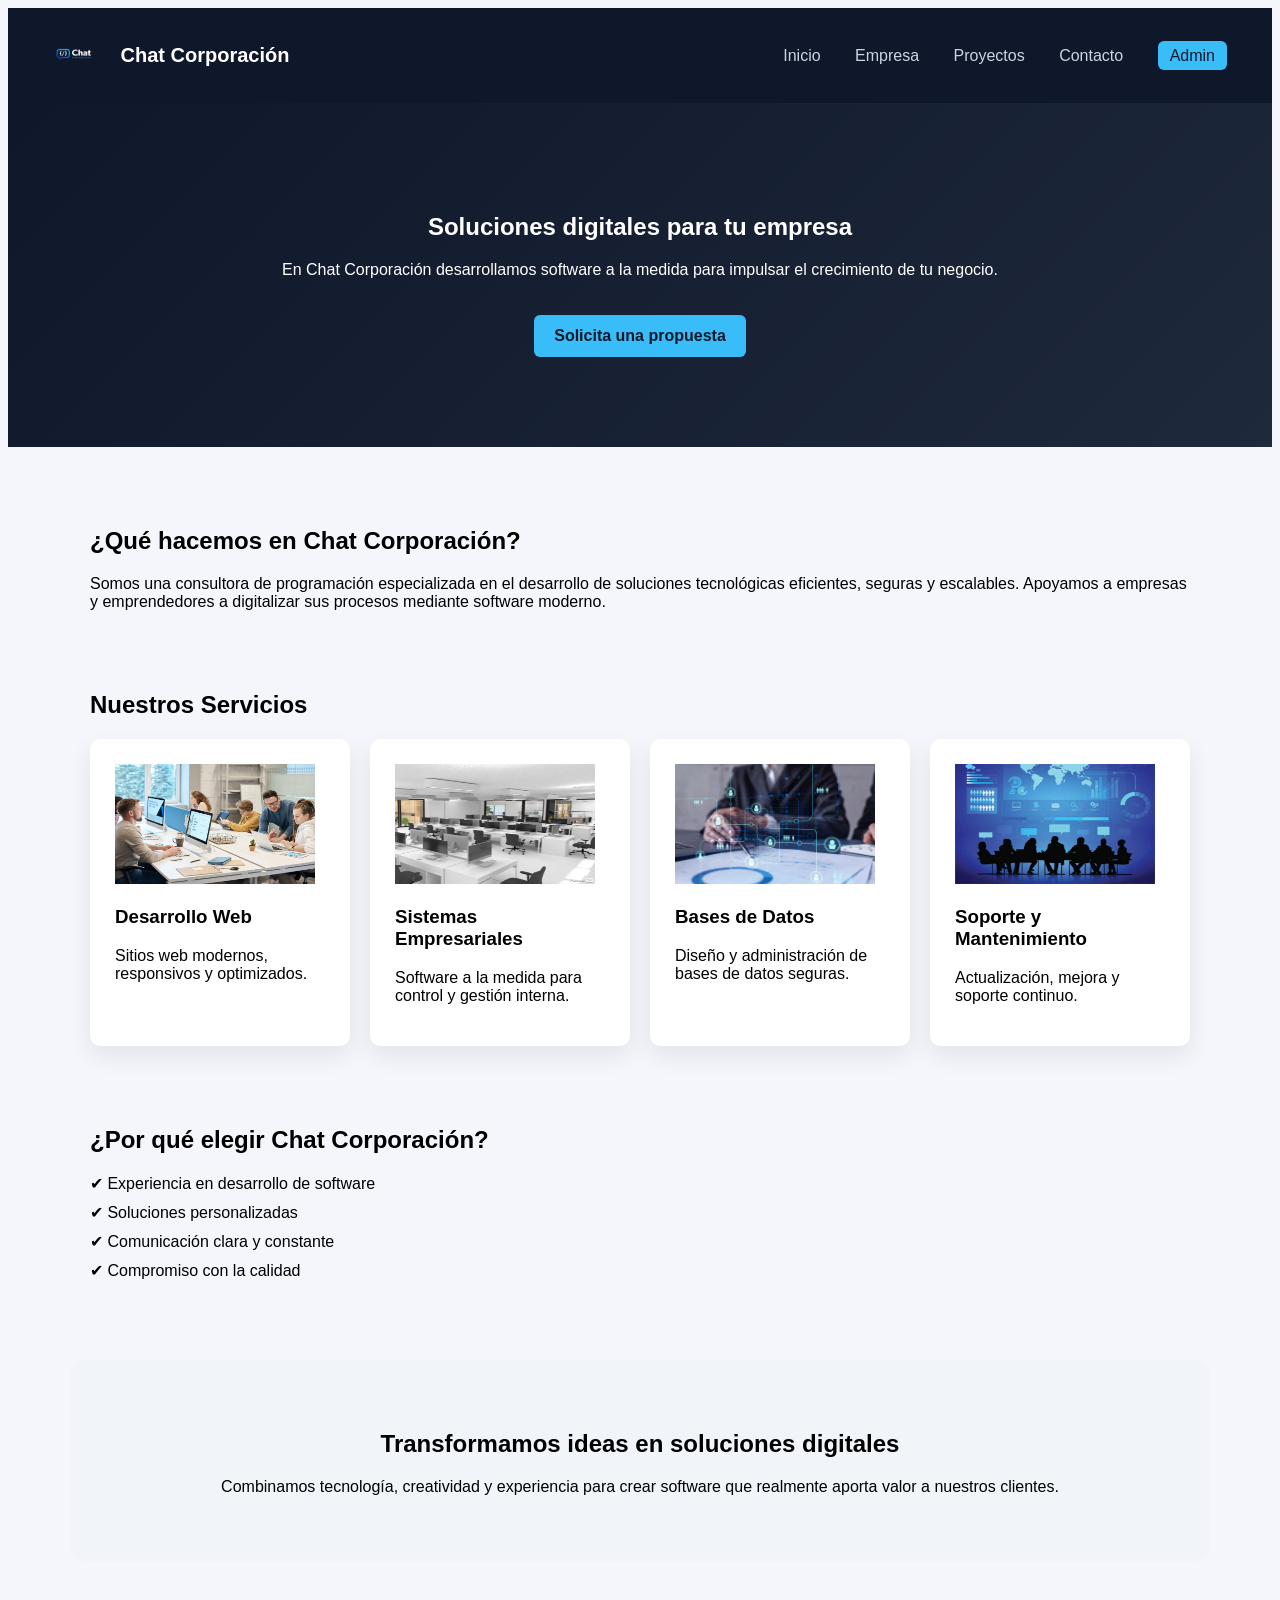
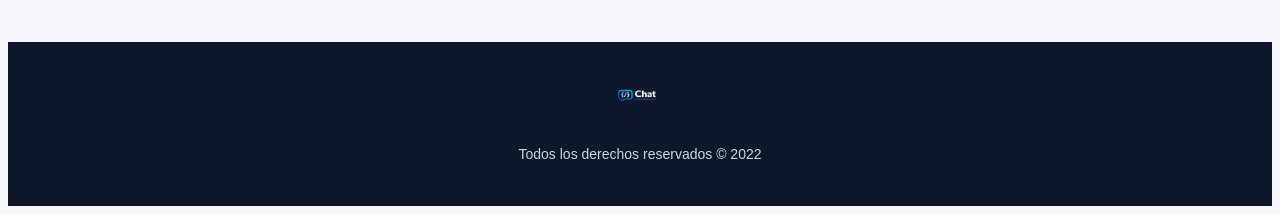
<file: index.html>
<!DOCTYPE html>
<html lang="es">
<head>
  <meta charset="UTF-8">
  <title>Chat Corporación</title>
  <link rel="stylesheet" href="css/estilos.css">
</head>

<body>

<!-- ================================
     NAVBAR SUPERIOR
================================ -->
<header class="header">
  <div class="navbar">
    <div class="logo-container">
      <img src="img/logo.png" alt="Chat Corporación" class="logo">
      <span class="brand">Chat Corporación</span>
    </div>

    <nav class="nav-links">
      <a href="index.html">Inicio</a>
      <a href="empresa.html">Empresa</a>
      <a href="proyectos.html">Proyectos</a>
      <a href="contacto.html">Contacto</a>
      <a href="login.html" class="admin-btn">Admin</a>
    </nav>
  </div>
</header>

<section class="hero">
  <h1>Soluciones digitales para tu empresa</h1>
  <p>
    En Chat Corporación desarrollamos software a la medida
    para impulsar el crecimiento de tu negocio.
  </p>
  <a href="contacto.html" class="btn-hero">Solicita una propuesta</a>
</section>

<section class="about-home">
  <h2>¿Qué hacemos en Chat Corporación?</h2>
  <p>
    Somos una consultora de programación especializada en el desarrollo
    de soluciones tecnológicas eficientes, seguras y escalables.
    Apoyamos a empresas y emprendedores a digitalizar sus procesos
    mediante software moderno.
  </p>
</section>

<section class="services">
  <h2>Nuestros Servicios</h2>

  <div class="services-grid">
    <div class="service-card">
      <img src="img/1.jpg" class="imagen1" height="120px" width="200px">
      <h3>Desarrollo Web</h3>
      <p>Sitios web modernos, responsivos y optimizados.</p>
    </div>

    <div class="service-card">
      <img src="img/2.jpg" class="imagen2" height="120px" width="200px">
      <h3>Sistemas Empresariales</h3>
      <p>Software a la medida para control y gestión interna.</p>
    </div>

    <div class="service-card">
      <img src="img/3.jpg" class="imagen3" height="120px" width="200px">
      <h3>Bases de Datos</h3>
      <p>Diseño y administración de bases de datos seguras.</p>
    </div>

    <div class="service-card">
      <img src="img/4.jpg" class="imagen4" height="120px" width="200px">
      <h3>Soporte y Mantenimiento</h3>
      <p>Actualización, mejora y soporte continuo.</p>
    </div>
  </div>
</section>

<section class="why-us">
  <h2>¿Por qué elegir Chat Corporación?</h2>
  <ul>
    <li>✔ Experiencia en desarrollo de software</li>
    <li>✔ Soluciones personalizadas</li>
    <li>✔ Comunicación clara y constante</li>
    <li>✔ Compromiso con la calidad</li>
  </ul>
</section>


<section class="image-section">
  <div class="image-text">
    <h2>Transformamos ideas en soluciones digitales</h2>
    <p>
      Combinamos tecnología, creatividad y experiencia
      para crear software que realmente aporta valor
      a nuestros clientes.
    </p>
  </div>
</section>


<footer class="footer">
  <div class="footer-content">
    <img src="img/logo.png" alt="Chat Corporación" class="footer-logo">
    <p>Todos los derechos reservados © 2022</p>
  </div>
</footer>

</body>
</html>
</file>
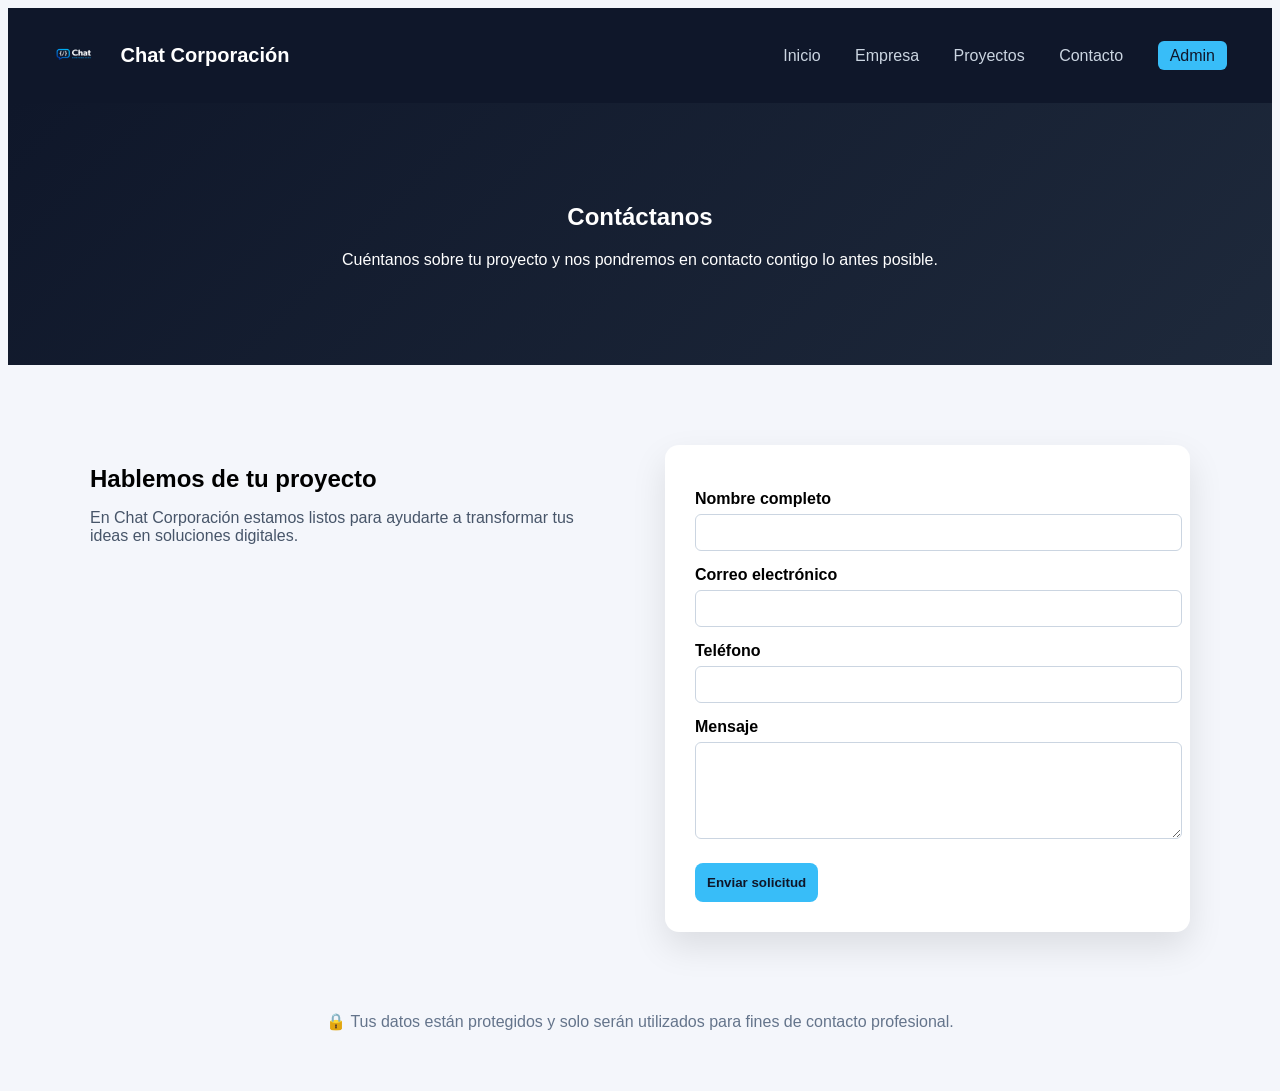
<file: contacto.html>
<!DOCTYPE html>
<html lang="es">
<head>
  <meta charset="UTF-8">
  <title>Contacto | Chat Corporación</title>
  <link rel="stylesheet" href="css/estilos.css">
</head>

<body>

<!-- ================================
     NAVBAR
================================ -->
<header class="header">
  <div class="navbar">
    <div class="logo-container">
      <img src="img/logo.png" alt="Chat Corporación" class="logo">
      <span class="brand">Chat Corporación</span>
    </div>

    <nav class="nav-links">
      <a href="index.html">Inicio</a>
      <a href="empresa.html">Empresa</a>
      <a href="proyectos.html">Proyectos</a>
      <a href="contacto.html">Contacto</a>
      <a href="login.html" class="admin-btn">Admin</a>
    </nav>
  </div>
</header>

<section class="hero hero-contacto">
  <h1>Contáctanos</h1>
  <p>
    Cuéntanos sobre tu proyecto y nos pondremos
    en contacto contigo lo antes posible.
  </p>
</section>

<section class="contact-container">

  <div class="contact-info">
    <h2>Hablemos de tu proyecto</h2>
    <p>
      En Chat Corporación estamos listos para ayudarte
      a transformar tus ideas en soluciones digitales.
    </p>
  </div>

  <div class="contact-form">
    <form action="php/enviar_contacto.php" method="POST">

      <label>Nombre completo</label>
      <input type="text" name="nombre" required>

      <label>Correo electrónico</label>
      <input type="email" name="correo" required>

      <label>Teléfono</label>
      <input type="text" name="telefono">

      <label>Mensaje</label>
      <textarea name="mensaje" rows="5" required></textarea>

      <button type="submit">Enviar solicitud</button>
    </form>
  </div>

</section>

<section class="contact-note">
  <p>
    🔒 Tus datos están protegidos y solo serán utilizados
    para fines de contacto profesional.
  </p>
</section>

</body>
</html>
</file>
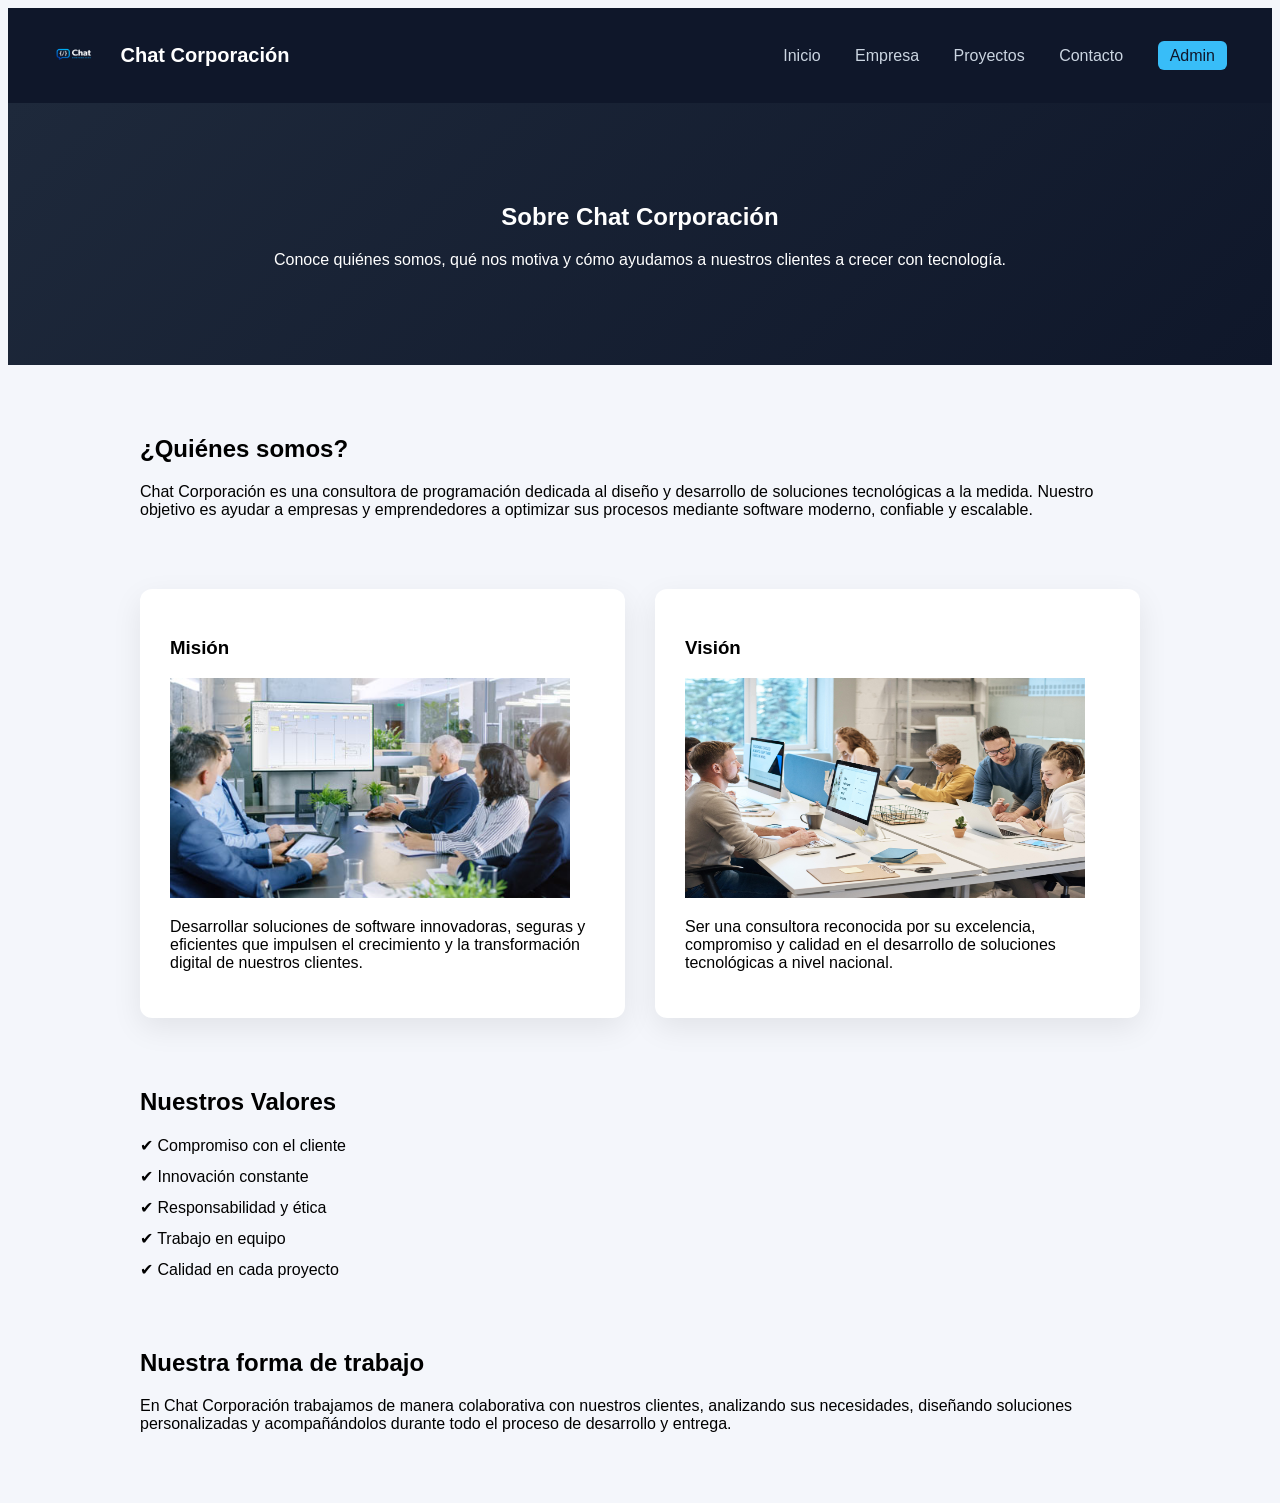
<file: empresa.html>
<!DOCTYPE html>
<html lang="es">
<head>
  <meta charset="UTF-8">
  <title>Empresa | Chat Corporación</title>
  <link rel="stylesheet" href="css/estilos.css">
</head>

<body>

<header class="header">
  <div class="navbar">
    <div class="logo-container">
      <img src="img/logo.png" alt="Chat Corporación" class="logo">
      <span class="brand">Chat Corporación</span>
    </div>

    <nav class="nav-links">
      <a href="index.html">Inicio</a>
      <a href="empresa.html">Empresa</a>
      <a href="proyectos.html">Proyectos</a>
      <a href="contacto.html">Contacto</a>
      <a href="login.html" class="admin-btn">Admin</a>
    </nav>
  </div>
</header>


<section class="hero hero-empresa">
  <h1>Sobre Chat Corporación</h1>
  <p>
    Conoce quiénes somos, qué nos motiva y cómo
    ayudamos a nuestros clientes a crecer con tecnología.
  </p>
</section>

<section class="empresa-section">
  <h2>¿Quiénes somos?</h2>
  <p>
    Chat Corporación es una consultora de programación dedicada
    al diseño y desarrollo de soluciones tecnológicas a la medida.
    Nuestro objetivo es ayudar a empresas y emprendedores
    a optimizar sus procesos mediante software moderno,
    confiable y escalable.
  </p>
</section>


<section class="mision-vision">
  <div class="mv-card">
    <h3>Misión</h3>
    <img src="img/5.jpg" class="imagen5" height="220px" width="400px">
    <p>
      Desarrollar soluciones de software innovadoras,
      seguras y eficientes que impulsen el crecimiento
      y la transformación digital de nuestros clientes.
    </p>
  </div>

  <div class="mv-card">
    <h3>Visión</h3>
    <img src="img/6.jpg" class="imagen6" height="220px" width="400px">
    <p>
      Ser una consultora reconocida por su excelencia,
      compromiso y calidad en el desarrollo de
      soluciones tecnológicas a nivel nacional.
    </p>
  </div>
</section>

<section class="valores">
  <h2>Nuestros Valores</h2>
  <ul>
    <li>✔ Compromiso con el cliente</li>
    <li>✔ Innovación constante</li>
    <li>✔ Responsabilidad y ética</li>
    <li>✔ Trabajo en equipo</li>
    <li>✔ Calidad en cada proyecto</li>
  </ul>
</section>


<section class="metodologia">
  <h2>Nuestra forma de trabajo</h2>
  <p>
    En Chat Corporación trabajamos de manera colaborativa
    con nuestros clientes, analizando sus necesidades,
    diseñando soluciones personalizadas y acompañándolos
    durante todo el proceso de desarrollo y entrega.
  </p>
</section>

</body>
</html>
</file>
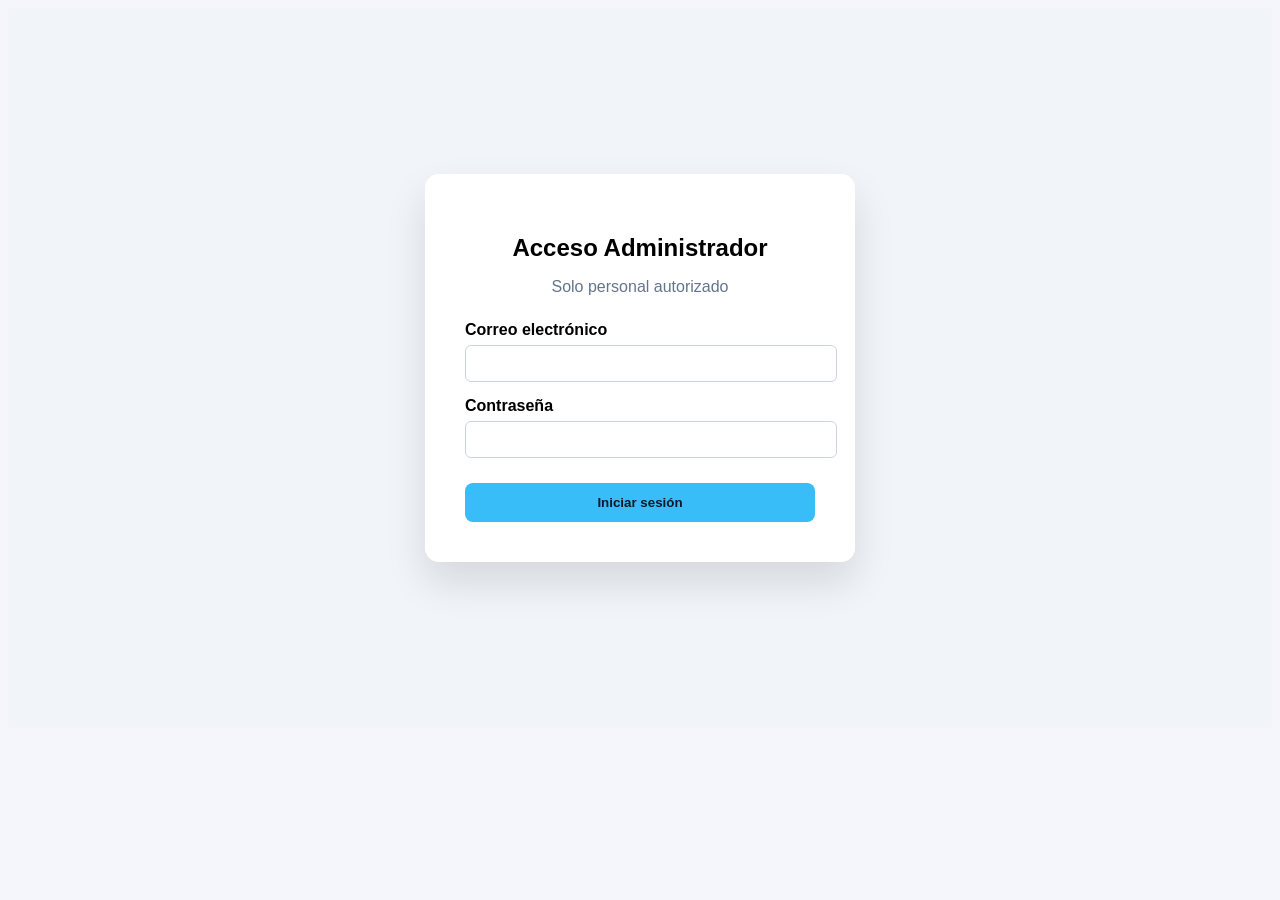
<file: login.html>
<!DOCTYPE html>
<html lang="es">
<head>
  <meta charset="UTF-8">
  <title>Login | Chat Corporación</title>
  <link rel="stylesheet" href="css/estilos.css">
</head>

<body>

<section class="login-container">

  <div class="login-card">
    <h2>Acceso Administrador</h2>
    <p>Solo personal autorizado</p>

    <form action="php/login.php" method="POST">
      <label>Correo electrónico</label>
      <input type="email" name="correo" required>

      <label>Contraseña</label>
      <input type="password" name="password" required>

      <button type="submit">Iniciar sesión</button>
    </form>
  </div>

</section>

</body>
</html>
</file>
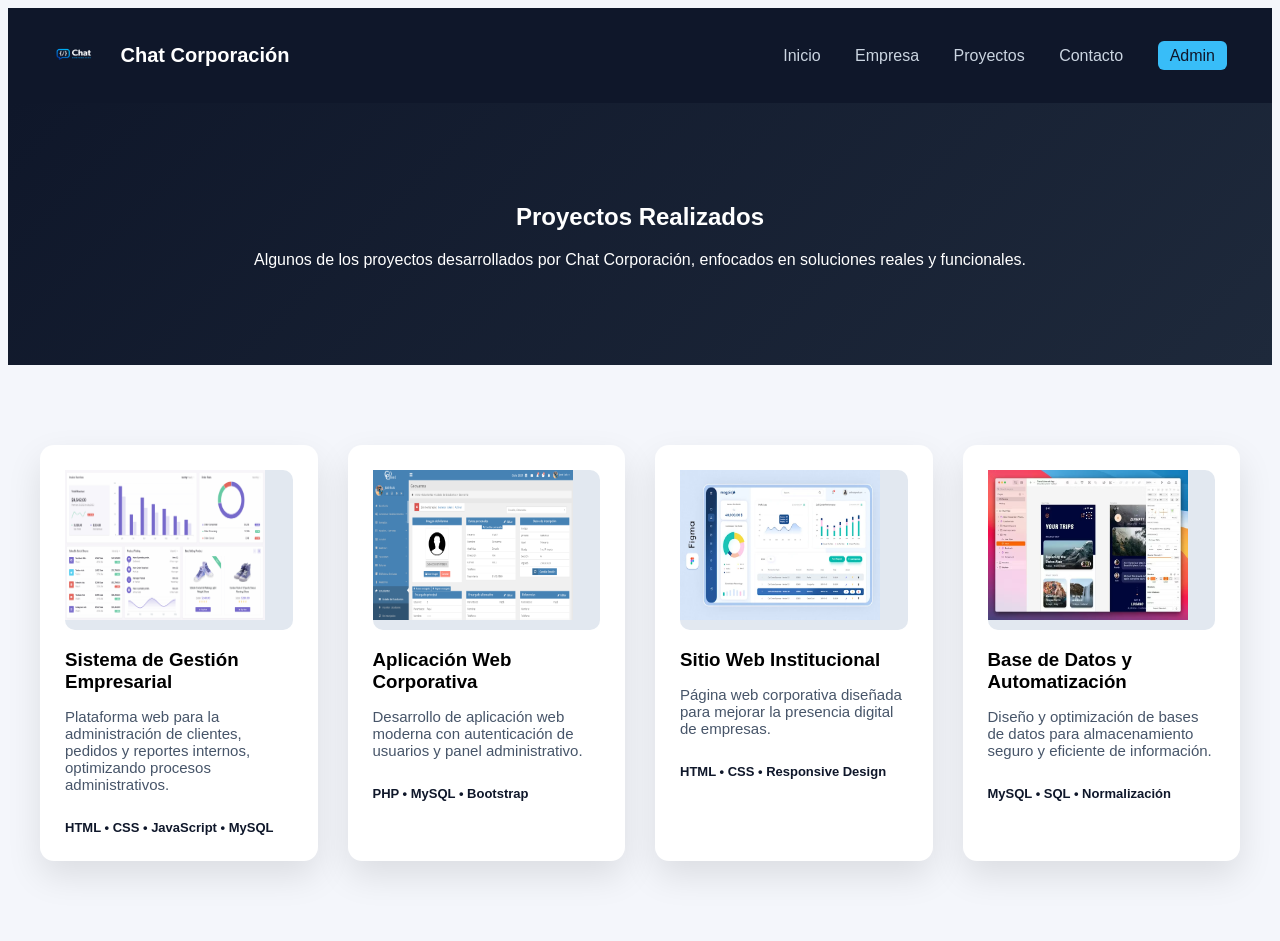
<file: proyectos.html>
<!DOCTYPE html>
<html lang="es">
<head>
  <meta charset="UTF-8">
  <title>Proyectos | Chat Corporación</title>
  <link rel="stylesheet" href="css/estilos.css">
</head>

<body>

<!-- ================================
     NAVBAR
================================ -->
<header class="header">
  <div class="navbar">
    <div class="logo-container">
      <img src="img/logo.png" alt="Chat Corporación" class="logo">
      <span class="brand">Chat Corporación</span>
    </div>

    <nav class="nav-links">
      <a href="index.html">Inicio</a>
      <a href="empresa.html">Empresa</a>
      <a href="proyectos.html">Proyectos</a>
      <a href="contacto.html">Contacto</a>
      <a href="login.html" class="admin-btn">Admin</a>
    </nav>
  </div>
</header>

<section class="hero hero-proyectos">
  <h1>Proyectos Realizados</h1>
  <p>
    Algunos de los proyectos desarrollados por Chat Corporación,
    enfocados en soluciones reales y funcionales.
  </p>
</section>

<section class="projects">

  <div class="project-card">
    <div class="project-img">
         <img src="img/7.jpg" alt="imagen7" width="200px" height="150px"> 
    </div>
    <h3>Sistema de Gestión Empresarial</h3>
    <p>
      Plataforma web para la administración de clientes,
      pedidos y reportes internos, optimizando procesos
      administrativos.
    </p>
    <span class="tech">HTML • CSS • JavaScript • MySQL</span>
  </div>

  <div class="project-card">
    <div class="project-img">
        <img src="img/8.jpg" alt="imagen8" width="200px" height="150px">
    </div>
    <h3>Aplicación Web Corporativa</h3>
    <p>
      Desarrollo de aplicación web moderna con autenticación
      de usuarios y panel administrativo.
    </p>
    <span class="tech">PHP • MySQL • Bootstrap</span>
  </div>

  <div class="project-card">
    <div class="project-img">
        <img src="img/9.jpg" alt="imagen9" width="200px" height="150px">
    </div>
    <h3>Sitio Web Institucional</h3>
    <p>
      Página web corporativa diseñada para mejorar
      la presencia digital de empresas.
    </p>
    <span class="tech">HTML • CSS • Responsive Design</span>
  </div>

  <div class="project-card">
    <div class="project-img">
        <img src="img/10.jpg" alt="imagen10" width="200px" height="150px">
    </div>
    <h3>Base de Datos y Automatización</h3>
    <p>
      Diseño y optimización de bases de datos para
      almacenamiento seguro y eficiente de información.
    </p>
    <span class="tech">MySQL • SQL • Normalización</span>
  </div>

</section>

</body>
</html>
</file>
<file: css/estilos.css>
body{font-family:Arial;background:#f4f6fb;}
.header{background:#0f172a;padding:10px;color:white;}
.header a{color:white;margin:10px;text-decoration:none;}
.logo{height:50px;}
.hero{text-align:center;padding:60px;}

.header {
  background: #0f172a;
  position: sticky;
  top: 0;
  z-index: 1000;
}

.navbar {
  max-width: 1200px;
  margin: auto;
  padding: 15px 25px;
  display: flex;
  justify-content: space-between;
  align-items: center;
}

.logo-container {
  display: flex;
  align-items: center;
  gap: 10px;
}

.logo {
  height: 45px;
}

.brand {
  color: #ffffff;
  font-size: 20px;
  font-weight: bold;
}

.nav-links a {
  color: #cbd5e1;
  margin-left: 20px;
  text-decoration: none;
  font-weight: 500;
  transition: color 0.3s;
}

.nav-links a:hover {
  color: #38bdf8;
}

.admin-btn {
  background: #38bdf8;
  color: #0f172a !important;
  padding: 6px 12px;
  border-radius: 6px;
}


.footer {
  background: #0f172a;
  padding: 30px 20px;
  margin-top: 80px;
}

.footer-content {
  display: flex;
  flex-direction: column;
  align-items: center;
  gap: 10px;
}

.footer-logo {
  height: 50px;
}

.footer-content p {
  color: #cbd5e1;
  font-size: 14px;
}

.hero {
  background: linear-gradient(135deg, #0f172a, #1e293b);
  color: white;
  padding: 90px 20px;
  text-align: center;
}

.btn-hero {
  display: inline-block;
  margin-top: 20px;
  background: #38bdf8;
  color: #0f172a;
  padding: 12px 20px;
  border-radius: 6px;
  text-decoration: none;
  font-weight: bold;
}

.about-home,
.services,
.why-us,
.image-section {
  max-width: 1100px;
  margin: 80px auto;
  padding: 0 20px;
}

.services-grid {
  display: grid;
  grid-template-columns: repeat(auto-fit, minmax(220px, 1fr));
  gap: 20px;
}

.service-card {
  background: white;
  padding: 25px;
  border-radius: 10px;
  box-shadow: 0 10px 25px rgba(0,0,0,0.08);
}

.why-us ul {
  list-style: none;
  padding: 0;
}

.why-us li {
  margin: 10px 0;
  font-size: 16px;
}

.image-section {
  background: #f1f5f9;
  border-radius: 15px;
}

.image-text {
  padding: 50px;
  text-align: center;
}

.hero-empresa {
  background: linear-gradient(135deg, #1e293b, #0f172a);
  color: white;
  padding: 80px 20px;
  text-align: center;
}

.empresa-section,
.metodologia,
.valores {
  max-width: 1000px;
  margin: 70px auto;
  padding: 0 20px;
}

.mision-vision {
  max-width: 1000px;
  margin: 70px auto;
  display: grid;
  grid-template-columns: repeat(auto-fit, minmax(280px, 1fr));
  gap: 30px;
  padding: 0 20px;
}

.mv-card {
  background: white;
  padding: 30px;
  border-radius: 12px;
  box-shadow: 0 10px 30px rgba(0,0,0,0.08);
}

.valores ul {
  list-style: none;
  padding: 0;
}

.valores li {
  margin: 12px 0;
  font-size: 16px;
}

.hero-proyectos {
  background: linear-gradient(135deg, #0f172a, #1e293b);
  color: white;
  padding: 80px 20px;
  text-align: center;
}

.projects {
  max-width: 1200px;
  margin: 80px auto;
  padding: 0 20px;
  display: grid;
  grid-template-columns: repeat(auto-fit, minmax(260px, 1fr));
  gap: 30px;
}

.project-card {
  background: white;
  padding: 25px;
  border-radius: 14px;
  box-shadow: 0 15px 35px rgba(0,0,0,0.1);
  transition: transform 0.3s, box-shadow 0.3s;
}

.project-card:hover {
  transform: translateY(-8px);
  box-shadow: 0 25px 45px rgba(0,0,0,0.15);
}

.project-img {
  background: #e2e8f0;
  height: 160px;
  border-radius: 10px;
  margin-bottom: 15px;
}

.project-card h3 {
  margin-bottom: 10px;
}

.project-card p {
  font-size: 15px;
  color: #475569;
}

.tech {
  display: inline-block;
  margin-top: 12px;
  font-size: 13px;
  color: #0f172a;
  font-weight: bold;
}

.hero-contacto {
  background: linear-gradient(135deg, #0f172a, #1e293b);
  color: white;
  padding: 80px 20px;
  text-align: center;
}

.contact-container {
  max-width: 1100px;
  margin: 80px auto;
  padding: 0 20px;
  display: grid;
  grid-template-columns: repeat(auto-fit, minmax(300px, 1fr));
  gap: 50px;
}

.contact-info h2 {
  margin-bottom: 15px;
}

.contact-info p {
  margin-bottom: 20px;
  color: #475569;
}

.contact-info ul {
  list-style: none;
  padding: 0;
}

.contact-info li {
  margin: 10px 0;
  font-size: 16px;
}

.contact-form {
  background: white;
  padding: 30px;
  border-radius: 14px;
  box-shadow: 0 15px 35px rgba(0,0,0,0.1);
}

.contact-form label {
  font-weight: bold;
  display: block;
  margin-top: 15px;
}

.contact-form input,
.contact-form textarea {
  width: 100%;
  margin-top: 6px;
  padding: 10px;
  border-radius: 6px;
  border: 1px solid #cbd5e1;
}

.contact-form button {
  margin-top: 20px;
  background: #38bdf8;
  color: #0f172a;
  padding: 12px;
  border: none;
  border-radius: 8px;
  font-weight: bold;
  cursor: pointer;
}

.contact-form button:hover {
  opacity: 0.9;
}

.contact-note {
  text-align: center;
  margin-bottom: 60px;
  color: #64748b;
}

.login-container {
  min-height: 80vh;
  display: flex;
  justify-content: center;
  align-items: center;
  background: #f1f5f9;
}

.login-card {
  background: white;
  padding: 40px;
  width: 350px;
  border-radius: 14px;
  box-shadow: 0 20px 40px rgba(0,0,0,0.12);
  text-align: center;
}

.login-card h2 {
  margin-bottom: 10px;
}

.login-card p {
  margin-bottom: 25px;
  color: #64748b;
}

.login-card label {
  display: block;
  text-align: left;
  font-weight: bold;
  margin-top: 15px;
}

.login-card input {
  width: 100%;
  padding: 10px;
  margin-top: 6px;
  border-radius: 6px;
  border: 1px solid #cbd5e1;
}

.login-card button {
  margin-top: 25px;
  width: 100%;
  padding: 12px;
  background: #38bdf8;
  color: #0f172a;
  border: none;
  border-radius: 8px;
  font-weight: bold;
  cursor: pointer;
}

.login-card button:hover {
  opacity: 0.9;
}

.hero-admin {
  background: linear-gradient(135deg, #020617, #0f172a);
  color: white;
  padding: 80px 20px;
  text-align: center;
}

.admin-dashboard {
  max-width: 1200px;
  margin: 80px auto;
  padding: 0 20px;
}

.admin-cards {
  display: grid;
  grid-template-columns: repeat(auto-fit, minmax(220px, 1fr));
  gap: 25px;
  margin-bottom: 50px;
}

.admin-card {
  background: white;
  padding: 30px;
  border-radius: 14px;
  box-shadow: 0 15px 30px rgba(0,0,0,0.1);
  text-align: center;
}

.admin-card .number {
  font-size: 36px;
  font-weight: bold;
  margin-top: 10px;
  color: #0f172a;
}

.admin-table h2 {
  margin-bottom: 20px;
}

.admin-table table {
  width: 100%;
  border-collapse: collapse;
  background: white;
  border-radius: 12px;
  overflow: hidden;
  box-shadow: 0 15px 35px rgba(0,0,0,0.1);
}

.admin-table th,
.admin-table td {
  padding: 14px;
  border-bottom: 1px solid #e2e8f0;
  text-align: left;
}

.admin-table th {
  background: #f8fafc;
  font-weight: bold;
}

.admin-table tr:hover {
  background: #f1f5f9;
}

@media (max-width: 768px) {

  .navbar {
    flex-direction: column;
    align-items: flex-start;
    gap: 15px;
  }

  .nav-links {
    width: 100%;
    display: flex;
    flex-direction: column;
  }

  .nav-links a {
    padding: 10px 0;
    margin-left: 0;
    border-top: 1px solid rgba(255,255,255,0.1);
  }

  .admin-btn {
    width: fit-content;
    margin-top: 10px;
  }

  .hero {
    padding: 60px 20px;
  }

  .hero h1 {
    font-size: 26px;
  }

  .services-grid {
    grid-template-columns: 1fr;
  }

  .image-text {
    padding: 30px 20px;
  }

  .mision-vision {
    grid-template-columns: 1fr;
  }

  .empresa-section,
  .metodologia,
  .valores {
    margin: 50px auto;
  }

  .projects {
    grid-template-columns: 1fr;
  }

  .project-img {
    height: 180px;
  }

  .contact-container {
    grid-template-columns: 1fr;
    gap: 30px;
  }

  .contact-form {
    padding: 25px;
  }

  .admin-cards {
    grid-template-columns: 1fr;
  }

  .admin-table {
    overflow-x: auto;
  }

  .admin-table table {
    min-width: 700px;
  }

  .footer-logo {
    height: 45px;
  }

  .footer-content p {
    font-size: 13px;
    text-align: center;
  }
}
</file>
